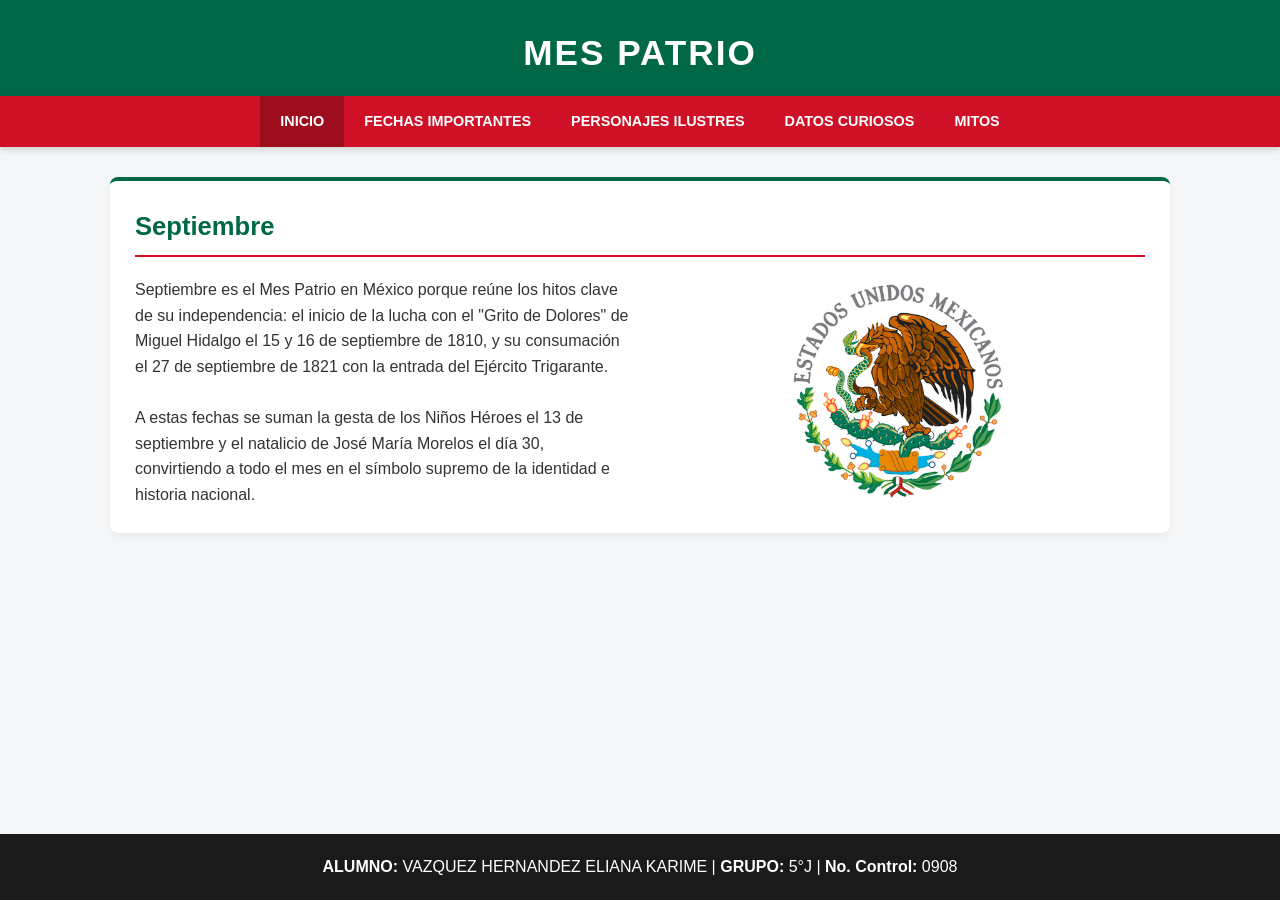
<file: index.html>
<!DOCTYPE html> <!-- Indica que el documento usa el estándar HTML5 -->
<html lang="es"> <!-- Define el idioma principal de la página como español -->
<head>
  <meta charset="UTF-8"> <!-- Permite mostrar caracteres especiales, acentos y 'ñ' correctamente -->
  <meta name="viewport" content="width=device-width, initial-scale=1.0"> <!-- Hace que la página sea adaptable a celulares y tablets -->
  <title>Mes Patrio - Inicio</title> <!-- Título que aparece en la pestaña del navegador -->
  
  <style>
    /* Reset básico: Quita márgenes por defecto y define la tipografía */
    * { 
      margin: 0; 
      padding: 0; 
      box-sizing: border-box; 
      font-family: 'Segoe UI', Tahoma, Geneva, Verdana, sans-serif; 
    }

    /* Estilos del cuerpo de la página: Usa Flexbox para empujar el footer hacia abajo */
    body { 
      background-color: #f4f6f8; /* Fondo gris claro */
      color: #333; /* Color de texto oscuro */
      line-height: 1.6; /* Espaciado entre líneas de texto */
      display: flex; /* Activa el modelo Flexbox */
      flex-direction: column; /* Organiza los elementos verticales (Header -> Nav -> Main -> Footer) */
      min-height: 100vh; /* Asegura que la página mida mínimo el 100% del alto de la pantalla */
    }

    /* Encabezado principal (Barra Verde) */
    header { 
      background-color: #006847; /* Verde patrio */
      color: white; 
      text-align: center; 
      padding: 25px 10px 15px 10px; 
    }
    header h1 { 
      font-size: 2.2rem; 
      letter-spacing: 2px; 
      text-transform: uppercase; 
    }

    /* Menú de navegación (Barra Roja) */
    nav { 
      background-color: #ce1126; /* Rojo patrio */
      position: sticky; /* Mantiene el menú pegado en la parte superior al hacer scroll */
      top: 0; 
      z-index: 1000; 
      box-shadow: 0 3px 6px rgba(0,0,0,0.15); /* Sombra ligera debajo del menú */
    }
    nav ul { 
      display: flex; 
      justify-content: center; 
      list-style: none; /* Quita los viñetas de las listas */
      flex-wrap: wrap; 
    }
    nav ul li a { 
      display: block; 
      color: white; 
      text-decoration: none; /* Quita el subrayado a los enlaces */
      padding: 14px 20px; 
      font-weight: bold; 
      font-size: 0.9rem; 
      transition: background 0.3s; /* Transición suave al pasar el ratón */
    }
    /* Estilo del botón activo y efecto Hover al pasar el ratón */
    nav ul li a:hover, nav ul li a.active { 
      background-color: #9e0d1d; 
    }

    /* Contenedor principal de la información */
    .container { 
      max-width: 1100px; 
      margin: 30px auto; 
      padding: 0 20px; 
      width: 100%; 
      flex: 1; /* Ocupa todo el espacio disponible para empujar el footer al fondo */
    }

    /* Tarjeta blanca para agrupar contenido */
    .card { 
      background: white; 
      border-radius: 8px; 
      padding: 25px; 
      margin-bottom: 30px; 
      box-shadow: 0 4px 6px rgba(0,0,0,0.05); 
      border-top: 4px solid #006847; /* Línea verde superior */
    }
    .card h2 { 
      color: #006847; 
      border-bottom: 2px solid #ce1126; /* Línea roja divisoria */
      padding-bottom: 8px; 
      margin-bottom: 20px; 
      font-size: 1.6rem; 
    }

    /* Cuadrícula de 2 columnas para texto e imagen */
    .grid-2 { 
      display: grid; 
      grid-template-columns: repeat(auto-fit, minmax(280px, 1fr)); /* Se vuelve 1 columna en celulares */
      gap: 20px; 
      align-items: center; 
    }
    .img-center { 
      max-width: 100%; 
      height: auto; 
      border-radius: 8px; 
      display: block; 
      margin: 0 auto; 
    }

    /* Pie de página (Barra Oscura) */
    footer { 
      background-color: #1a1a1a; 
      color: white; 
      text-align: center; 
      padding: 20px; 
      margin-top: auto; /* Garantiza que siempre esté en la parte inferior */
    }
  </style>
</head>
<body>

  <!-- Sección del Encabezado -->
  <header>
    <h1>MES PATRIO</h1>
  </header>

  <!-- Menú de Navegación del Sitio -->
  <nav>
    <ul>
      <li><a href="index.html" class="active">INICIO</a></li>
      <li><a href="fechas.html">FECHAS IMPORTANTES</a></li>
      <li><a href="personajes.html">PERSONAJES ILUSTRES</a></li>
      <li><a href="datos.html">DATOS CURIOSOS</a></li>
      <li><a href="mitos.html">MITOS</a></li>
    </ul>
  </nav>

  <!-- Contenido Central de la Página -->
  <main class="container">
    <section class="card">
      <h2>Septiembre</h2>
      <div class="grid-2">
        <!-- Columna de Texto -->
        <div>
          <p>Septiembre es el Mes Patrio en México porque reúne los hitos clave de su independencia: el inicio de la lucha con el "Grito de Dolores" de Miguel Hidalgo el 15 y 16 de septiembre de 1810, y su consumación el 27 de septiembre de 1821 con la entrada del Ejército Trigarante.</p>
          <br>
          <p>A estas fechas se suman la gesta de los Niños Héroes el 13 de septiembre y el natalicio de José María Morelos el día 30, convirtiendo a todo el mes en el símbolo supremo de la identidad e historia nacional.</p>
        </div>
        <!-- Columna de Imagen Local -->
        <div>
          <img class="img-center" src="escudo-nacional-oficial.jpg" alt="Escudo Nacional" style="max-height: 220px;">
        </div>
      </div>
    </section>
  </main>

  <!-- Pie de Página con Datos de la Alumna -->
  <footer>
    <p><strong>ALUMNO:</strong> VAZQUEZ HERNANDEZ ELIANA KARIME | <strong>GRUPO:</strong> 5°J | <strong>No. Control:</strong> 0908</p>
  </footer>

</body>
</html>
</file>
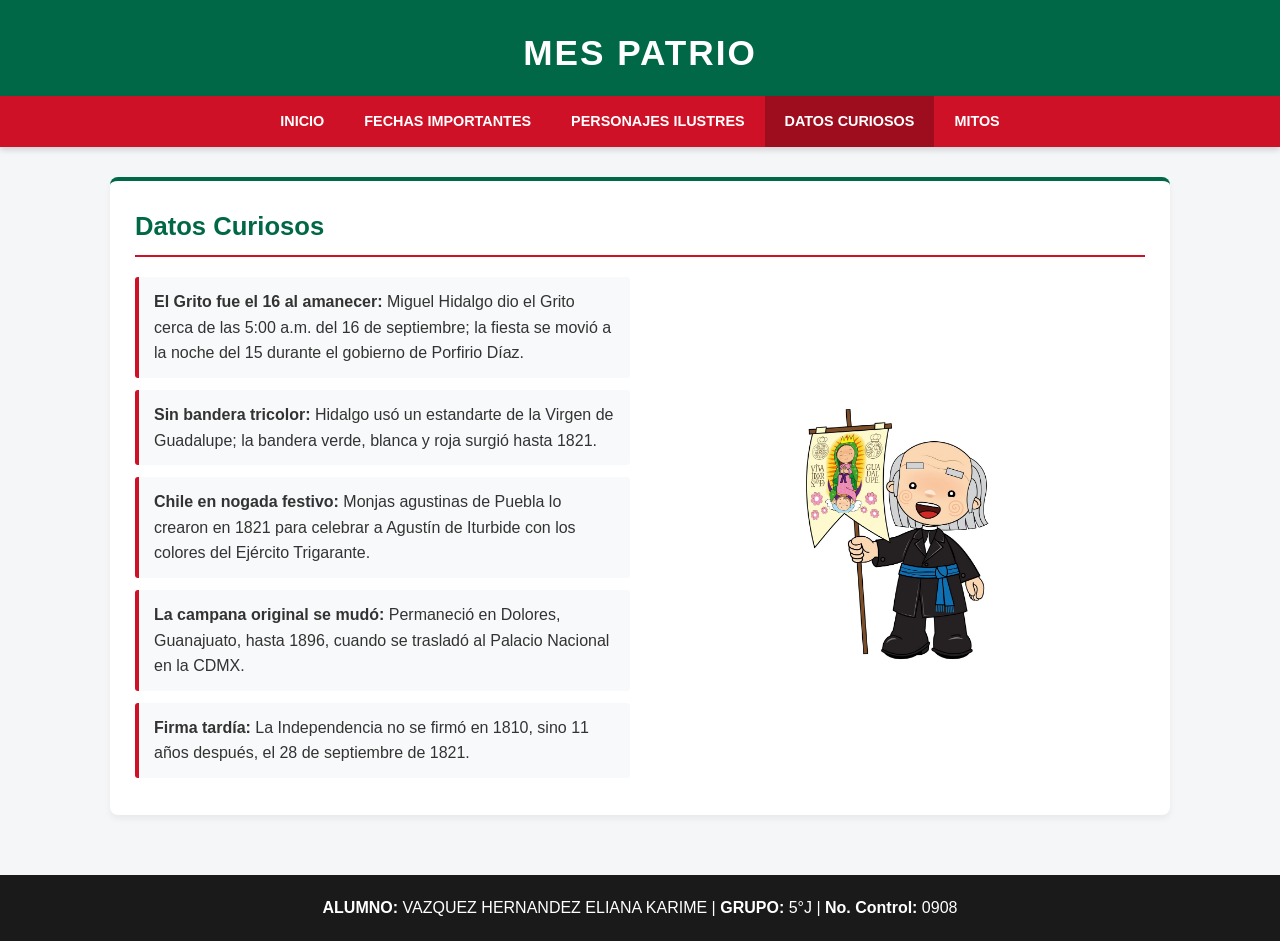
<file: datos.html>
<!DOCTYPE html>
<html lang="es">
<head>
  <meta charset="UTF-8">
  <meta name="viewport" content="width=device-width, initial-scale=1.0">
  <title>Mes Patrio - Datos Curiosos</title>
  <style>
    /* Estilos generales */
    * { margin: 0; padding: 0; box-sizing: border-box; font-family: 'Segoe UI', Tahoma, Geneva, Verdana, sans-serif; }
    body { background-color: #f4f6f8; color: #333; line-height: 1.6; display: flex; flex-direction: column; min-height: 100vh; }
    header { background-color: #006847; color: white; text-align: center; padding: 25px 10px 15px 10px; }
    header h1 { font-size: 2.2rem; letter-spacing: 2px; text-transform: uppercase; }
    
    nav { background-color: #ce1126; position: sticky; top: 0; z-index: 1000; box-shadow: 0 3px 6px rgba(0,0,0,0.15); }
    nav ul { display: flex; justify-content: center; list-style: none; flex-wrap: wrap; }
    nav ul li a { display: block; color: white; text-decoration: none; padding: 14px 20px; font-weight: bold; font-size: 0.9rem; transition: background 0.3s; }
    nav ul li a:hover, nav ul li a.active { background-color: #9e0d1d; }
    
    .container { max-width: 1100px; margin: 30px auto; padding: 0 20px; width: 100%; flex: 1; }
    .card { background: white; border-radius: 8px; padding: 25px; margin-bottom: 30px; box-shadow: 0 4px 6px rgba(0,0,0,0.05); border-top: 4px solid #006847; }
    .card h2 { color: #006847; border-bottom: 2px solid #ce1126; padding-bottom: 8px; margin-bottom: 20px; font-size: 1.6rem; }
    
    .grid-2 { display: grid; grid-template-columns: repeat(auto-fit, minmax(280px, 1fr)); gap: 20px; align-items: center; }
    
    /* Lista informativa con barra decorativa lateral roja */
    .info-list { list-style: none; }
    .info-list li { 
      background: #f8f9fa; 
      border-left: 4px solid #ce1126; /* Borde rojo */
      margin-bottom: 12px; 
      padding: 12px 15px; 
      border-radius: 3px; 
    }
    
    .img-center { max-width: 100%; height: auto; border-radius: 8px; display: block; margin: 0 auto; }
    footer { background-color: #1a1a1a; color: white; text-align: center; padding: 20px; margin-top: auto; }
  </style>
</head>
<body>

  <header>
    <h1>MES PATRIO</h1>
  </header>

  <nav>
    <ul>
      <li><a href="index.html">INICIO</a></li>
      <li><a href="fechas.html">FECHAS IMPORTANTES</a></li>
      <li><a href="personajes.html">PERSONAJES ILUSTRES</a></li>
      <li><a href="datos.html" class="active">DATOS CURIOSOS</a></li>
      <li><a href="mitos.html">MITOS</a></li>
    </ul>
  </nav>

  <main class="container">
    <section class="card">
      <h2>Datos Curiosos</h2>
      <div class="grid-2">
        <!-- Lista de puntos curiosos -->
        <ul class="info-list">
          <li><strong>El Grito fue el 16 al amanecer:</strong> Miguel Hidalgo dio el Grito cerca de las 5:00 a.m. del 16 de septiembre; la fiesta se movió a la noche del 15 durante el gobierno de Porfirio Díaz.</li>
          <li><strong>Sin bandera tricolor:</strong> Hidalgo usó un estandarte de la Virgen de Guadalupe; la bandera verde, blanca y roja surgió hasta 1821.</li>
          <li><strong>Chile en nogada festivo:</strong> Monjas agustinas de Puebla lo crearon en 1821 para celebrar a Agustín de Iturbide con los colores del Ejército Trigarante.</li>
          <li><strong>La campana original se mudó:</strong> Permaneció en Dolores, Guanajuato, hasta 1896, cuando se trasladó al Palacio Nacional en la CDMX.</li>
          <li><strong>Firma tardía:</strong> La Independencia no se firmó en 1810, sino 11 años después, el 28 de septiembre de 1821.</li>
        </ul>
        <!-- Imagen representativa local -->
        <div>
          <img class="img-center" src="df205e392a9fc49f1ef0240000b6e5ca.jpg" alt="Hidalgo con Estandarte" style="max-height: 280px;">
        </div>
      </div>
    </section>
  </main>

  <footer>
    <p><strong>ALUMNO:</strong> VAZQUEZ HERNANDEZ ELIANA KARIME | <strong>GRUPO:</strong> 5°J | <strong>No. Control:</strong> 0908</p>
  </footer>

</body>
</html>
</file>
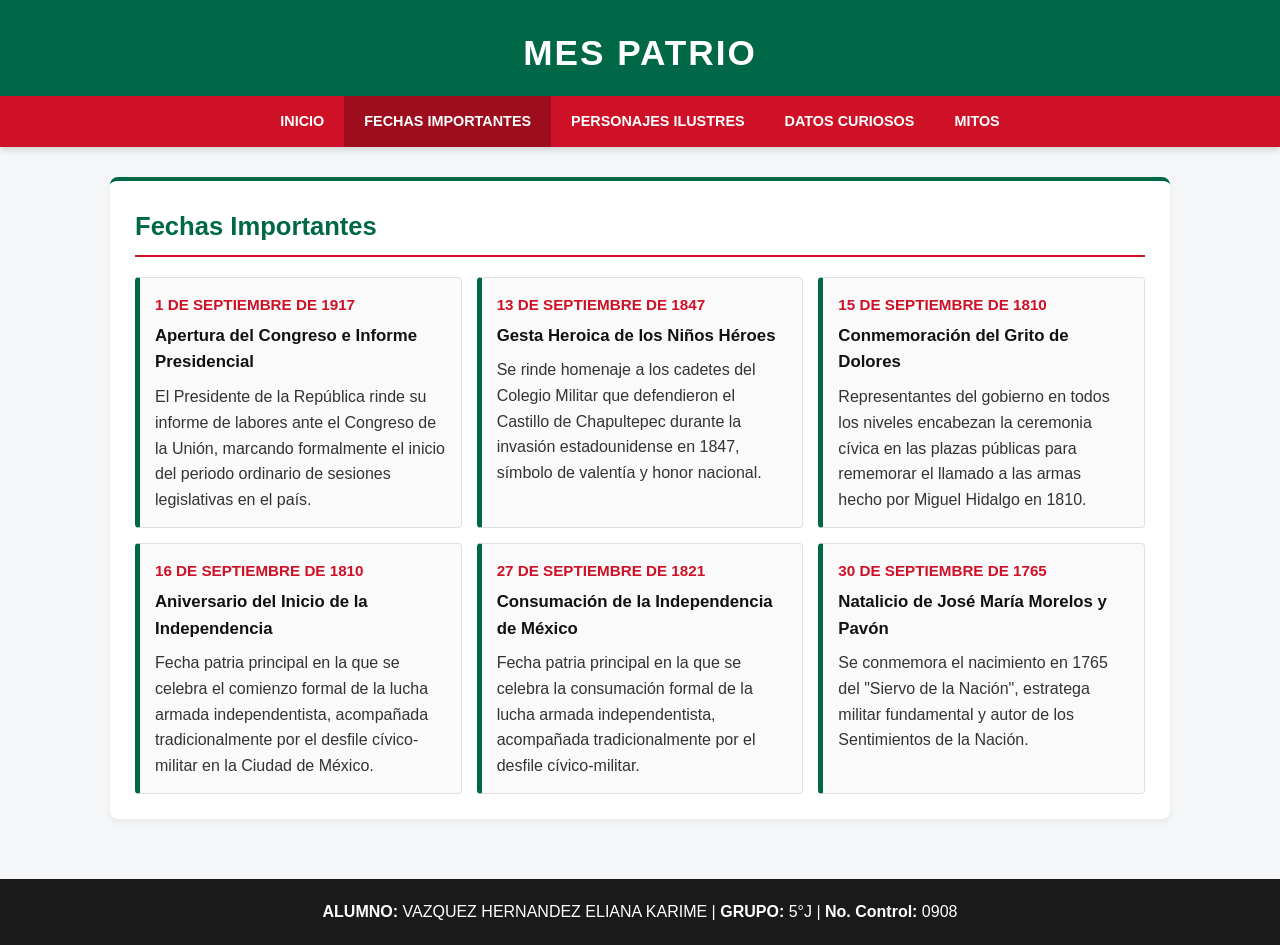
<file: fechas.html>
<!DOCTYPE html>
<html lang="es">
<head>
  <meta charset="UTF-8">
  <meta name="viewport" content="width=device-width, initial-scale=1.0">
  <title>Mes Patrio - Fechas Importantes</title>
  <style>
    /* Reset global */
    * { margin: 0; padding: 0; box-sizing: border-box; font-family: 'Segoe UI', Tahoma, Geneva, Verdana, sans-serif; }
    
    /* Configuración para el Sticky Footer */
    body { 
      background-color: #f4f6f8; 
      color: #333; 
      line-height: 1.6; 
      display: flex; 
      flex-direction: column; 
      min-height: 100vh; 
    }
    header { background-color: #006847; color: white; text-align: center; padding: 25px 10px 15px 10px; }
    header h1 { font-size: 2.2rem; letter-spacing: 2px; text-transform: uppercase; }
    
    /* Navegación pegajosa superior */
    nav { background-color: #ce1126; position: sticky; top: 0; z-index: 1000; box-shadow: 0 3px 6px rgba(0,0,0,0.15); }
    nav ul { display: flex; justify-content: center; list-style: none; flex-wrap: wrap; }
    nav ul li a { display: block; color: white; text-decoration: none; padding: 14px 20px; font-weight: bold; font-size: 0.9rem; transition: background 0.3s; }
    nav ul li a:hover, nav ul li a.active { background-color: #9e0d1d; }
    
    /* Contenedor flexible */
    .container { max-width: 1100px; margin: 30px auto; padding: 0 20px; width: 100%; flex: 1; }
    .card { background: white; border-radius: 8px; padding: 25px; margin-bottom: 30px; box-shadow: 0 4px 6px rgba(0,0,0,0.05); border-top: 4px solid #006847; }
    .card h2 { color: #006847; border-bottom: 2px solid #ce1126; padding-bottom: 8px; margin-bottom: 20px; font-size: 1.6rem; }
    
    /* Cuadrícula adaptable para organizar las fechas */
    .grid-dates { 
      display: grid; 
      grid-template-columns: repeat(auto-fit, minmax(300px, 1fr)); /* Crea columnas dinámicas */
      gap: 15px; 
    }
    
    /* Estilos de las cajas individuales de fechas */
    .date-box { 
      border: 1px solid #e0e0e0; 
      border-left: 5px solid #006847; /* Borde verde lateral distintivo */
      padding: 15px; 
      border-radius: 4px; 
      background-color: #fafafa; 
    }
    .date-box h3 { color: #ce1126; font-size: 0.95rem; margin-bottom: 5px; }
    .date-box h4 { color: #111; margin-bottom: 8px; font-size: 1.05rem; }
    
    /* Footer fijado abajo */
    footer { background-color: #1a1a1a; color: white; text-align: center; padding: 20px; margin-top: auto; }
  </style>
</head>
<body>

  <header>
    <h1>MES PATRIO</h1>
  </header>

  <!-- Enlace activo en 'FECHAS IMPORTANTES' -->
  <nav>
    <ul>
      <li><a href="index.html">INICIO</a></li>
      <li><a href="fechas.html" class="active">FECHAS IMPORTANTES</a></li>
      <li><a href="personajes.html">PERSONAJES ILUSTRES</a></li>
      <li><a href="datos.html">DATOS CURIOSOS</a></li>
      <li><a href="mitos.html">MITOS</a></li>
    </ul>
  </nav>

  <main class="container">
    <section class="card">
      <h2>Fechas Importantes</h2>
      <!-- Lista en formato de Cuadrícula -->
      <div class="grid-dates">
        <div class="date-box">
          <h3>1 DE SEPTIEMBRE DE 1917</h3>
          <h4>Apertura del Congreso e Informe Presidencial</h4>
          <p>El Presidente de la República rinde su informe de labores ante el Congreso de la Unión, marcando formalmente el inicio del periodo ordinario de sesiones legislativas en el país.</p>
        </div>
        <div class="date-box">
          <h3>13 DE SEPTIEMBRE DE 1847</h3>
          <h4>Gesta Heroica de los Niños Héroes</h4>
          <p>Se rinde homenaje a los cadetes del Colegio Militar que defendieron el Castillo de Chapultepec durante la invasión estadounidense en 1847, símbolo de valentía y honor nacional.</p>
        </div>
        <div class="date-box">
          <h3>15 DE SEPTIEMBRE DE 1810</h3>
          <h4>Conmemoración del Grito de Dolores</h4>
          <p>Representantes del gobierno en todos los niveles encabezan la ceremonia cívica en las plazas públicas para rememorar el llamado a las armas hecho por Miguel Hidalgo en 1810.</p>
        </div>
        <div class="date-box">
          <h3>16 DE SEPTIEMBRE DE 1810</h3>
          <h4>Aniversario del Inicio de la Independencia</h4>
          <p>Fecha patria principal en la que se celebra el comienzo formal de la lucha armada independentista, acompañada tradicionalmente por el desfile cívico-militar en la Ciudad de México.</p>
        </div>
        <div class="date-box">
          <h3>27 DE SEPTIEMBRE DE 1821</h3>
          <h4>Consumación de la Independencia de México</h4>
          <p>Fecha patria principal en la que se celebra la consumación formal de la lucha armada independentista, acompañada tradicionalmente por el desfile cívico-militar.</p>
        </div>
        <div class="date-box">
          <h3>30 DE SEPTIEMBRE DE 1765</h3>
          <h4>Natalicio de José María Morelos y Pavón</h4>
          <p>Se conmemora el nacimiento en 1765 del "Siervo de la Nación", estratega militar fundamental y autor de los Sentimientos de la Nación.</p>
        </div>
      </div>
    </section>
  </main>

  <footer>
    <p><strong>ALUMNO:</strong> VAZQUEZ HERNANDEZ ELIANA KARIME | <strong>GRUPO:</strong> 5°J | <strong>No. Control:</strong> 0908</p>
  </footer>

</body>
</html>
</file>
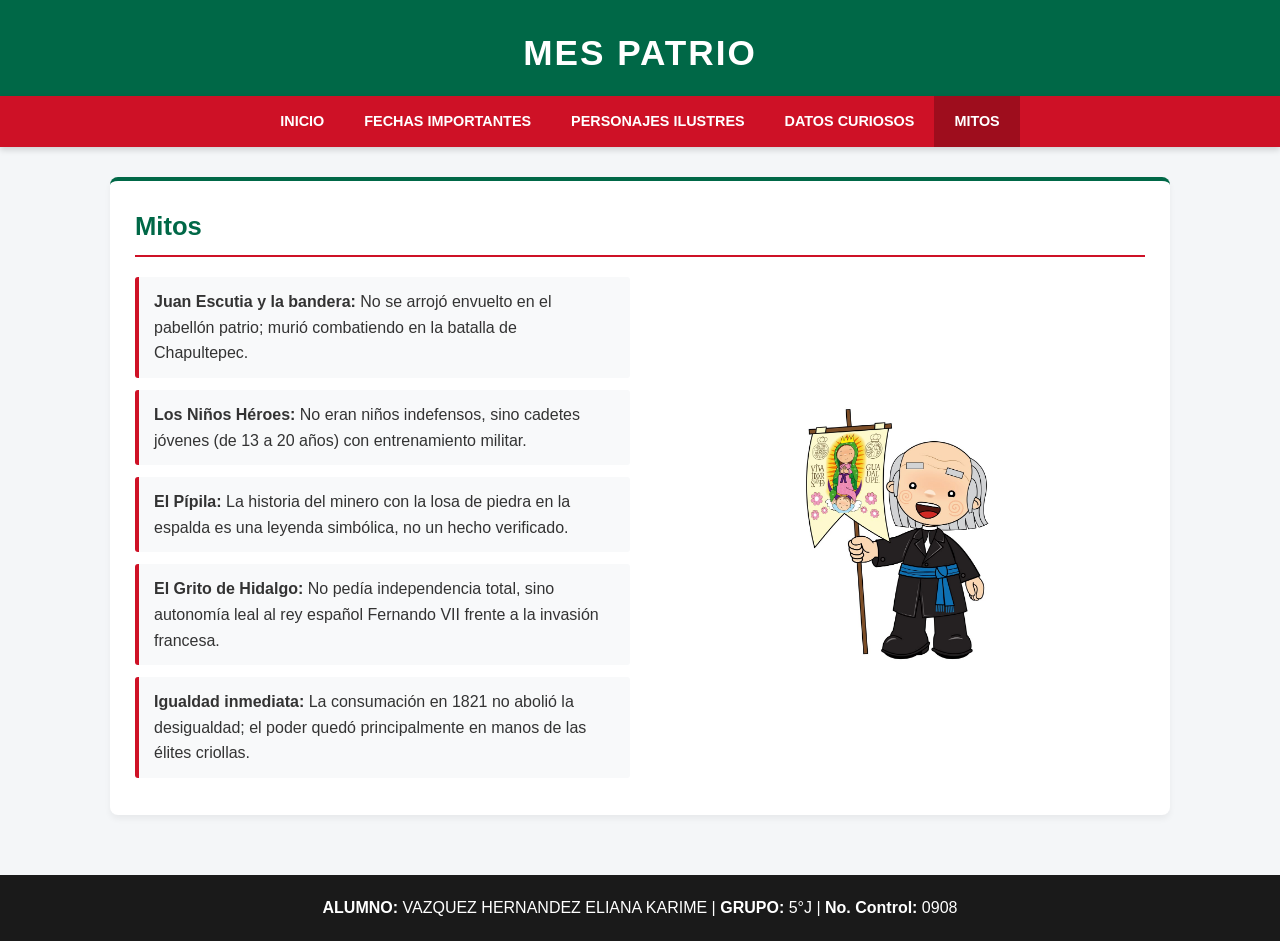
<file: mitos.html>
<!DOCTYPE html>
<html lang="es">
<head>
  <meta charset="UTF-8">
  <meta name="viewport" content="width=device-width, initial-scale=1.0">
  <title>Mes Patrio - Mitos</title>
  <style>
    /* Estilos generales idénticos para mantener consistencia de diseño */
    * { margin: 0; padding: 0; box-sizing: border-box; font-family: 'Segoe UI', Tahoma, Geneva, Verdana, sans-serif; }
    body { background-color: #f4f6f8; color: #333; line-height: 1.6; display: flex; flex-direction: column; min-height: 100vh; }
    header { background-color: #006847; color: white; text-align: center; padding: 25px 10px 15px 10px; }
    header h1 { font-size: 2.2rem; letter-spacing: 2px; text-transform: uppercase; }
    
    nav { background-color: #ce1126; position: sticky; top: 0; z-index: 1000; box-shadow: 0 3px 6px rgba(0,0,0,0.15); }
    nav ul { display: flex; justify-content: center; list-style: none; flex-wrap: wrap; }
    nav ul li a { display: block; color: white; text-decoration: none; padding: 14px 20px; font-weight: bold; font-size: 0.9rem; transition: background 0.3s; }
    nav ul li a:hover, nav ul li a.active { background-color: #9e0d1d; }
    
    .container { max-width: 1100px; margin: 30px auto; padding: 0 20px; width: 100%; flex: 1; }
    .card { background: white; border-radius: 8px; padding: 25px; margin-bottom: 30px; box-shadow: 0 4px 6px rgba(0,0,0,0.05); border-top: 4px solid #006847; }
    .card h2 { color: #006847; border-bottom: 2px solid #ce1126; padding-bottom: 8px; margin-bottom: 20px; font-size: 1.6rem; }
    
    .grid-2 { display: grid; grid-template-columns: repeat(auto-fit, minmax(280px, 1fr)); gap: 20px; align-items: center; }
    
    .info-list { list-style: none; }
    .info-list li { background: #f8f9fa; border-left: 4px solid #ce1126; margin-bottom: 12px; padding: 12px 15px; border-radius: 3px; }
    
    .img-center { max-width: 100%; height: auto; border-radius: 8px; display: block; margin: 0 auto; }
    footer { background-color: #1a1a1a; color: white; text-align: center; padding: 20px; margin-top: auto; }
  </style>
</head>
<body>

  <header>
    <h1>MES PATRIO</h1>
  </header>

  <nav>
    <ul>
      <li><a href="index.html">INICIO</a></li>
      <li><a href="fechas.html">FECHAS IMPORTANTES</a></li>
      <li><a href="personajes.html">PERSONAJES ILUSTRES</a></li>
      <li><a href="datos.html">DATOS CURIOSOS</a></li>
      <li><a href="mitos.html" class="active">MITOS</a></li>
    </ul>
  </nav>

  <main class="container">
    <section class="card">
      <h2>Mitos</h2>
      <div class="grid-2">
        <!-- Lista de Mitos Desmentidos -->
        <ul class="info-list">
          <li><strong>Juan Escutia y la bandera:</strong> No se arrojó envuelto en el pabellón patrio; murió combatiendo en la batalla de Chapultepec.</li>
          <li><strong>Los Niños Héroes:</strong> No eran niños indefensos, sino cadetes jóvenes (de 13 a 20 años) con entrenamiento militar.</li>
          <li><strong>El Pípila:</strong> La historia del minero con la losa de piedra en la espalda es una leyenda simbólica, no un hecho verificado.</li>
          <li><strong>El Grito de Hidalgo:</strong> No pedía independencia total, sino autonomía leal al rey español Fernando VII frente a la invasión francesa.</li>
          <li><strong>Igualdad inmediata:</strong> La consumación en 1821 no abolió la desigualdad; el poder quedó principalmente en manos de las élites criollas.</li>
        </ul>
        <!-- Imagen descriptiva local -->
        <div>
          <img class="img-center" src="df205e392a9fc49f1ef0240000b6e5ca.jpg" alt="Hidalgo con Estandarte" style="max-height: 280px;">
        </div>
      </div>
    </section>
  </main>

  <footer>
    <p><strong>ALUMNO:</strong> VAZQUEZ HERNANDEZ ELIANA KARIME | <strong>GRUPO:</strong> 5°J | <strong>No. Control:</strong> 0908</p>
  </footer>

</body>
</html>
</file>
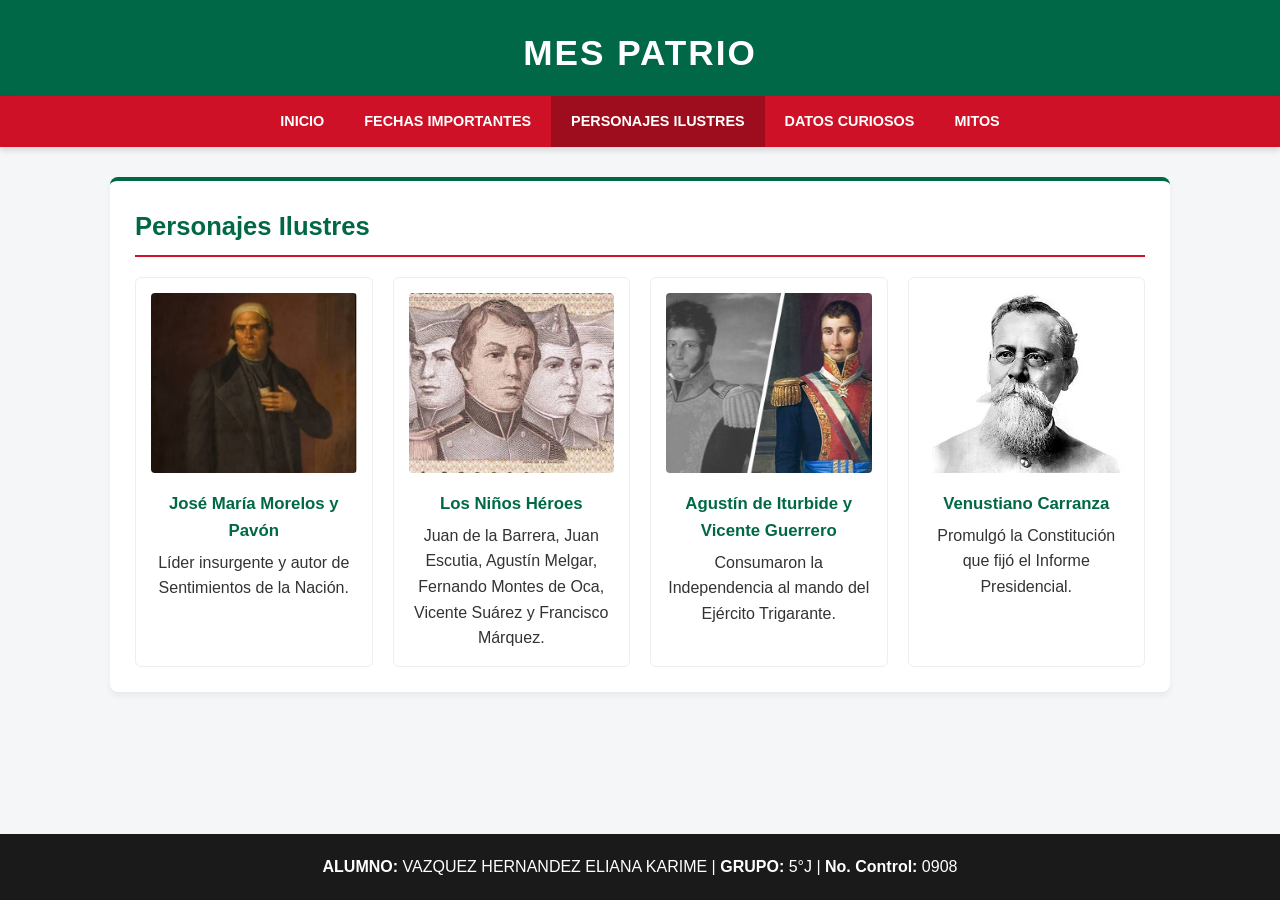
<file: personajes.html>
<!DOCTYPE html>
<html lang="es">
<head>
  <meta charset="UTF-8">
  <meta name="viewport" content="width=device-width, initial-scale=1.0">
  <title>Mes Patrio - Personajes Ilustres</title>
  <style>
    /* Estilos base y estructura flex para el footer */
    * { margin: 0; padding: 0; box-sizing: border-box; font-family: 'Segoe UI', Tahoma, Geneva, Verdana, sans-serif; }
    body { background-color: #f4f6f8; color: #333; line-height: 1.6; display: flex; flex-direction: column; min-height: 100vh; }
    header { background-color: #006847; color: white; text-align: center; padding: 25px 10px 15px 10px; }
    header h1 { font-size: 2.2rem; letter-spacing: 2px; text-transform: uppercase; }
    
    nav { background-color: #ce1126; position: sticky; top: 0; z-index: 1000; box-shadow: 0 3px 6px rgba(0,0,0,0.15); }
    nav ul { display: flex; justify-content: center; list-style: none; flex-wrap: wrap; }
    nav ul li a { display: block; color: white; text-decoration: none; padding: 14px 20px; font-weight: bold; font-size: 0.9rem; transition: background 0.3s; }
    nav ul li a:hover, nav ul li a.active { background-color: #9e0d1d; }
    
    .container { max-width: 1100px; margin: 30px auto; padding: 0 20px; width: 100%; flex: 1; }
    .card { background: white; border-radius: 8px; padding: 25px; margin-bottom: 30px; box-shadow: 0 4px 6px rgba(0,0,0,0.05); border-top: 4px solid #006847; }
    .card h2 { color: #006847; border-bottom: 2px solid #ce1126; padding-bottom: 8px; margin-bottom: 20px; font-size: 1.6rem; }
    
    /* Cuadrícula adaptable para las tarjetas de personajes */
    .grid-characters { 
      display: grid; 
      grid-template-columns: repeat(auto-fit, minmax(200px, 1fr)); 
      gap: 20px; 
    }
    
    /* Tarjeta individual de personaje con imagen y descripción */
    .character-card { 
      border: 1px solid #eee; 
      border-radius: 6px; 
      padding: 15px; 
      text-align: center; 
      background: #fff; 
    }
    .character-card img { 
      width: 100%; 
      height: 180px; 
      object-fit: cover; /* Recorta la imagen para que conserve sus proporciones sin deformarse */
      border-radius: 4px; 
      margin-bottom: 10px; 
    }
    .character-card h3 { color: #006847; font-size: 1.05rem; margin-bottom: 5px; }
    
    footer { background-color: #1a1a1a; color: white; text-align: center; padding: 20px; margin-top: auto; }
  </style>
</head>
<body>

  <header>
    <h1>MES PATRIO</h1>
  </header>

  <nav>
    <ul>
      <li><a href="index.html">INICIO</a></li>
      <li><a href="fechas.html">FECHAS IMPORTANTES</a></li>
      <li><a href="personajes.html" class="active">PERSONAJES ILUSTRES</a></li>
      <li><a href="datos.html">DATOS CURIOSOS</a></li>
      <li><a href="mitos.html">MITOS</a></li>
    </ul>
  </nav>

  <main class="container">
    <section class="card">
      <h2>Personajes Ilustres</h2>
      <div class="grid-characters">
        <!-- Tarjetas usando las imágenes guardadas en la misma carpeta local -->
        <div class="character-card">
          <img src="images.jpg" alt="José María Morelos y Pavón">
          <h3>José María Morelos y Pavón</h3>
          <p>Líder insurgente y autor de Sentimientos de la Nación.</p>
        </div>
        <div class="character-card">
          <img src="images (1).jpg" alt="Los Niños Héroes">
          <h3>Los Niños Héroes</h3>
          <p>Juan de la Barrera, Juan Escutia, Agustín Melgar, Fernando Montes de Oca, Vicente Suárez y Francisco Márquez.</p>
        </div>
        <div class="character-card">
          <img src="images (2).jpg" alt="Agustín de Iturbide y Vicente Guerrero">
          <h3>Agustín de Iturbide y Vicente Guerrero</h3>
          <p>Consumaron la Independencia al mando del Ejército Trigarante.</p>
        </div>
        <div class="character-card">
          <img src="images (3).jpg" alt="Venustiano Carranza">
          <h3>Venustiano Carranza</h3>
          <p>Promulgó la Constitución que fijó el Informe Presidencial.</p>
        </div>
      </div>
    </section>
  </main>

  <footer>
    <p><strong>ALUMNO:</strong> VAZQUEZ HERNANDEZ ELIANA KARIME | <strong>GRUPO:</strong> 5°J | <strong>No. Control:</strong> 0908</p>
  </footer>

</body>
</html>
</file>
